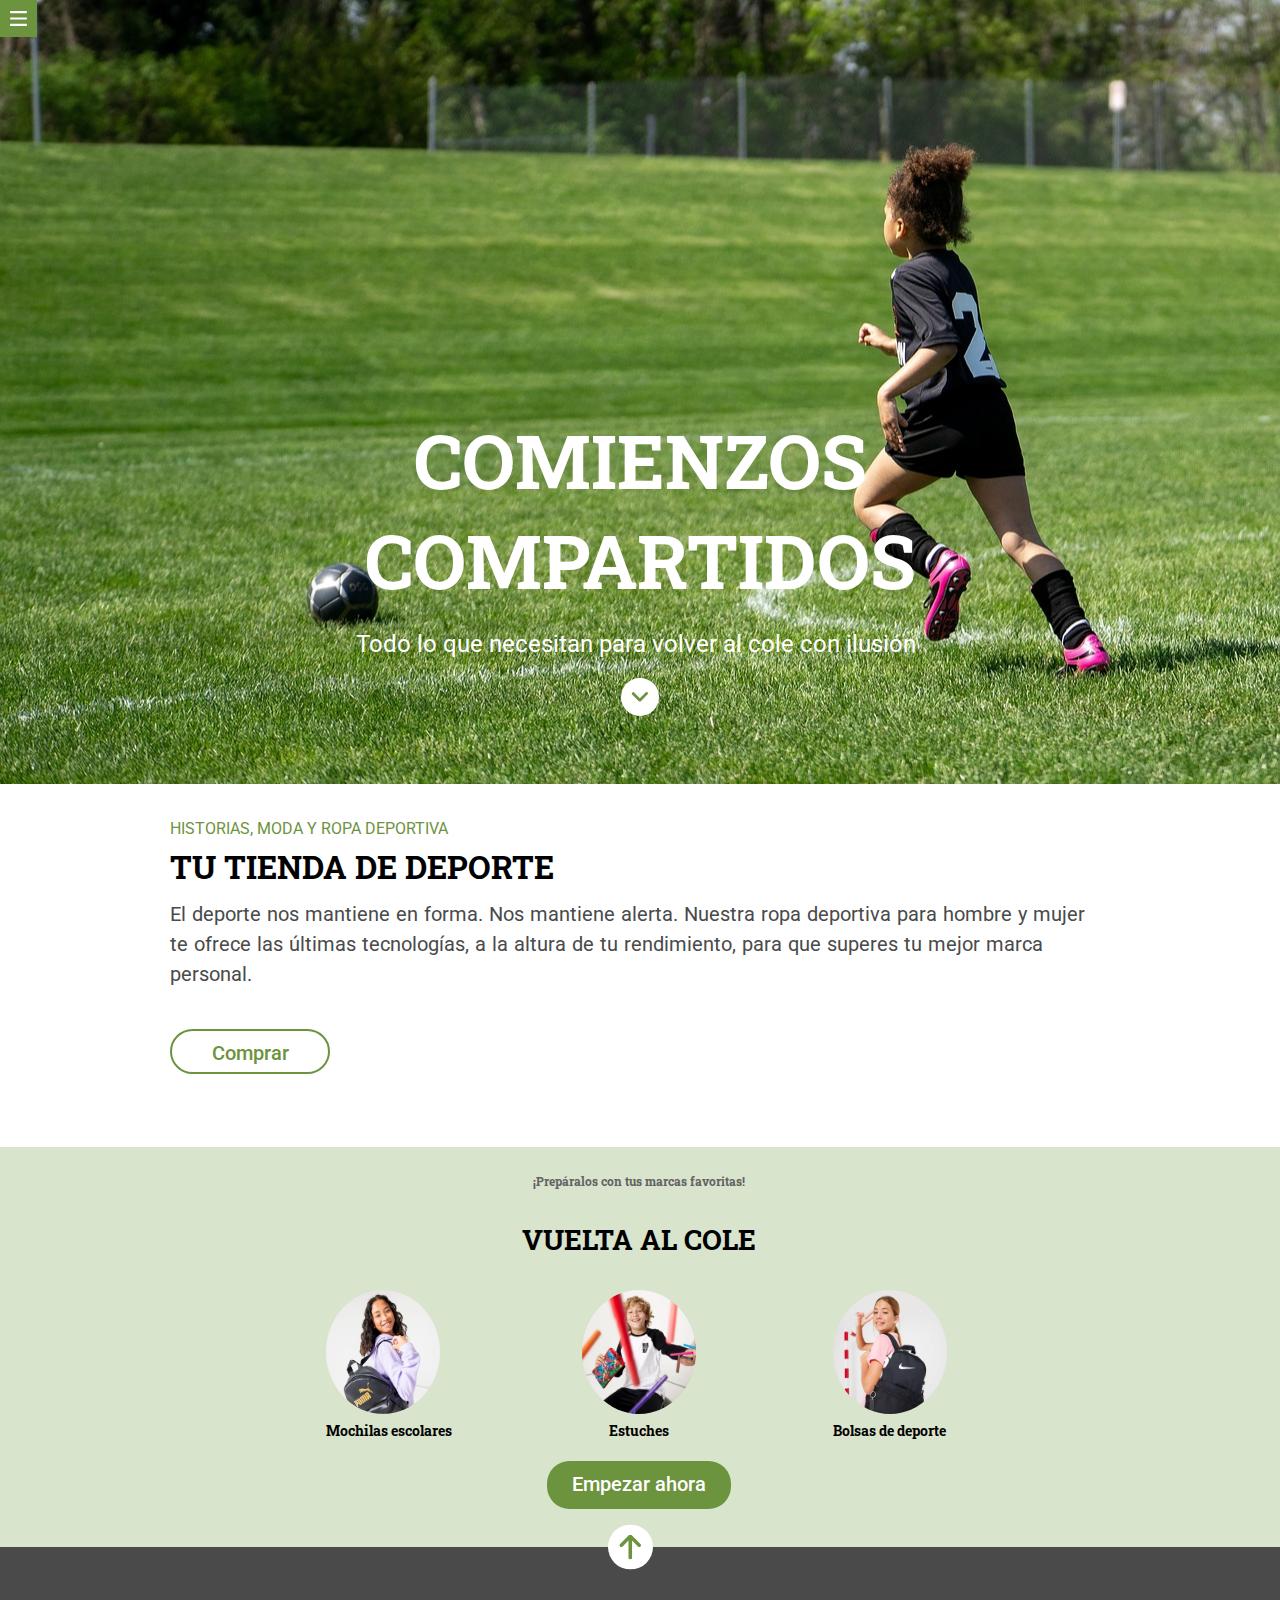
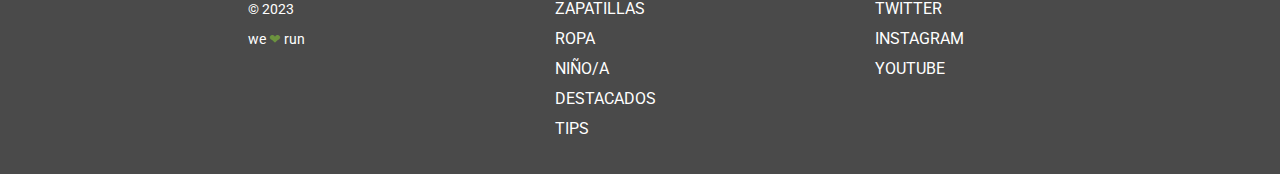
<file: docs/index.html>
<!DOCTYPE html>
<html lang="es">
  <head>
    <meta charset="UTF-8" />
    <meta name="viewport" content="width=device-width, initial-scale=1" />
    <title>Evaluación de Alba Ginés García</title>
    <link rel="preconnect" href="https://fonts.googleapis.com">
    <link rel="preconnect" href="https://fonts.gstatic.com" crossorigin>
    <link href="https://fonts.googleapis.com/css2?family=Montserrat:wght@700&family=Roboto+Slab:wght@700&family=Roboto:wght@300;900&family=Rubik:wght@500&display=swap" rel="stylesheet">
    <link href="https://fonts.googleapis.com/css?family=Roboto&display=swap" rel="stylesheet" />
    <script src="https://fontawesome.com/icons/heart?f=classic&s=solid&sz=2xs" crossorigin="anonymous"></script>
    <link rel="stylesheet" href="./assets/css/main.css" />
    <link rel="background" href="./assets/images/cover.jpeg" />
  </head>

  <body>
    <header class="header" id="start">
      <a alt="Lleva a otra página" href="https://adalab.es/" target="_blank">
      <img class="header__menu--icon" src="./assets/images/ico-menu.svg" alt="Es el icono de menú" href="https://adalab.es/">
      </a>
      <div class="header__content">
       <h1 class="header__content--title">comienzos compartidos</h1>
       <p class="header__content--text">Todo lo que necesitan para volver al cole con ilusión
       </p>
       <a alt="Lleva a la sección vuelta al cole" href="#school">
       <img class="header__content--scroll" src="./assets/images/ico-scroll-down.svg" alt="Es un icono que te lleva a la siguiente sección">
       </a>
      </div>
    </header>
    <main>
    <section>
      <article class="main__article">
        <p class="main__article--greentitle">historias, moda y ropa deportiva</p>
        <h2 class="main__article--title">tu tienda de deporte</h2>
        <p class="main__article--text">El deporte nos mantiene en forma. Nos mantiene alerta. Nuestra ropa deportiva para hombre y mujer te ofrece las últimas tecnologías, a la altura de tu rendimiento, para que superes tu mejor marca personal. </p>
        <input class="main__article--button" type="button" value="Comprar" />
      </article>
    </section>

    <section class="main__section">

      <h3 class="main__section--title1 main__section--title1-item1">
        ¡Prepáralos con tus marcas favoritas!
      </h3>
      <h4 class="main__section--title2 main__section--title2-item2" id="school">vuelta al cole</h4>

      <article class="main__section--article main__section--article-item3">
        <img class="main__section--article-img" src="./assets/images/lpbts-mod05-img01-desk.png" alt="Es la imagen de mochilas escolares">
        <p class="main__section--article-p">Mochilas escolares</p>
      </article>

      <article class="main__section--article main__section--article-item4">
        <img class="main__section--article-img" src="./assets/images/lpbts-mod05-img04-mob.png" alt="Es la imagen de estuches">
        <p class="main__section--article-p">Estuches</p>
      </article>

      <article class="main__section--article main__section--article-item5">
        <img class="main__section--article-img" src="./assets/images/lpbts-mod05-img03-mob.png" alt="Es la imagen de bolsas de deporte">
        <p class="main__section--article-p">Bolsas de deporte</p>
      </article>

      <input class="main__section--button main__section--button-item6" type="button" value="Empezar ahora" />
    </section>
    </main>
    <footer class="footer">
      <a alt="Lleva a la sección vuelta al cole" href="#start">
        <img class="footer__arrow" src="./assets/images/ico-arrow.svg" alt="Es un icono que te lleva al inicio de la página">
        </a>
      <nav class="footer__nav">
        <ul class="footer__nav--products">
          <li>
            <a class="footer__nav--link" alt="Lleva a otra página" href="https://adalab.es/" target="_blank">zapatillas</a>
          </li>
          <li>
            <a class="footer__nav--link" alt="Lleva a otra página" href="https://adalab.es/" target="_blank">ropa</a>
          </li>
          <li>
            <a class="footer__nav--link"alt="Lleva a otra página" href="https://adalab.es/" target="_blank">niño/a</a>
          </li>
          <li>
            <a class="footer__nav--link" alt="Lleva a otra página" href="https://adalab.es/" target="_blank">destacados</a>
          </li>
          <li>
            <a class="footer__nav--link" alt="Lleva a otra página" href="https://adalab.es/" target="_blank">tips</a>
          </li>
        </ul>
        <ul class="footer__nav--social">
          <li>
            <a class="footer__nav--link" alt="Lleva a otra página" href="https://adalab.es/" target="_blank">twitter</a>
          </li>
          <li>
            <a class="footer__nav--link" alt="Lleva a otra página" href="https://adalab.es/" target="_blank">instagram</a>
          </li>
          <li>
            <a class="footer__nav--link" alt="Lleva a otra página" href="https://adalab.es/" target="_blank">youtube</a>
          </li>
        </ul>
        <ul class="footer__nav--copy">
          <li>©  2023</li>
          <li>we <icon class="footer__nav--icon">❤︎</icon> run</li>
        </ul>
      </nav>
    </footer>
    </body>
    </html>

   
  <body>

</body>

</html>
</file>
<file: docs/assets/css/main.css>
*{box-sizing:border-box;margin:0;padding:0}html{font-size:62.5%}.header{background-image:url("../images/cover.jpeg");background-size:cover;background-position:82%;height:100vh}@media all and (min-width: 768px){.header{background-position:75%;height:78.4rem}}.header__menu--icon{background-color:#6c933e;height:3.7rem;width:3.7rem;padding:1rem;position:fixed;top:0;left:0}.header__content{padding-top:40rem;color:white;display:flex;flex-direction:column;align-items:center;text-align:center;gap:2rem}@media all and (min-width: 768px){.header__content{padding-top:41rem;gap:2rem}}.header__content--title{text-transform:uppercase;font-family:"Roboto Slab",sans-serif;font-size:3rem;line-height:5rem;word-spacing:40rem}@media all and (min-width: 768px){.header__content--title{font-size:7.5rem;line-height:10rem}}@media all and (min-width: 768px){.header__content--title{word-spacing:60rem}}.header__content--text{font-family:"Roboto";font-size:1.6rem;line-height:1.9rem;width:24.3rem;margin-right:4.25rem;margin-left:3.42rem}@media all and (min-width: 768px){.header__content--text{font-size:2.4rem;line-height:2.8rem;width:34rem}}@media all and (min-width: 1280px){.header__content--text{width:56.7rem}}.header__content--scroll{background-color:white;height:3.82rem;width:3.82rem;padding:1rem;border-radius:2rem}.main__article{margin-left:1.3rem;height:37.6rem}@media all and (min-width: 768px){.main__article{height:33.3rem;margin-left:3.7rem}}@media all and (min-width: 1280px){.main__article{margin-left:17rem;margin-right:17rem}}.main__article--greentitle{text-transform:uppercase;color:#6c933e;font-family:"Roboto";font-size:1.4rem;line-height:3rem;margin-top:3rem;text-align:left}@media all and (min-width: 768px){.main__article--greentitle{font-size:1.6rem;line-height:3rem}}.main__article--title{text-transform:uppercase;font-family:"Roboto Slab",sans-serif;font-size:2.2rem;line-height:3rem;margin-right:1.7rem}@media all and (min-width: 768px){.main__article--title{font-size:3.2rem;line-height:4.5rem}}.main__article--text{color:#4a4a4a;font-family:"Roboto";font-weight:400;font-size:1.8rem;line-height:3rem;margin-right:1.7rem;margin-top:1rem}@media all and (min-width: 768px){.main__article--text{font-size:2rem;line-height:3rem;word-spacing:0.1rem}}.main__article--button{width:16rem;height:4.5rem;border:solid 2px #6c933e;color:#6c933e;border-radius:2.5rem;font-family:"Roboto";font-weight:500;font-size:2rem;line-height:4.5rem;margin-right:14.5rem;margin-top:5rem;-webkit-appearance:none;-moz-appearance:none;appearance:none;background-color:white}@media all and (min-width: 768px){.main__article--button{margin-bottom:5.1rem;margin-top:3rem}}@media all and (min-width: 1280px){.main__article--button{margin-top:4rem}}.main__section{height:65.6rem;background-color:#d9e4cc;display:grid;grid-template-columns:1fr;justify-items:center;width:100vw}@media all and (min-width: 768px){.main__section{height:40rem;grid-template-columns:1fr 1fr 1fr;grid-template-rows:5rem 8.5rem;justify-items:center;align-items:center}}@media all and (min-width: 1280px){.main__section{height:40rem;padding-left:26.4rem;padding-right:26.5rem}}.main__section--title1{margin-top:1.8rem;color:#626262;font-family:"Roboto Slab",sans-serif;font-size:1.2rem;line-height:3rem;text-align:center}@media all and (min-width: 768px){.main__section--title1-item1{grid-column:1/4}}.main__section--title2{font-family:"Roboto Slab",sans-serif;font-size:2rem;line-height:3rem;text-align:center;text-transform:uppercase}@media all and (min-width: 768px){.main__section--title2{font-size:2.8rem;line-height:4.5rem}}@media all and (min-width: 768px){.main__section--title2-item2{grid-column:1/4}}.main__section--article-img{width:11.4rem;height:12.4rem;box-shadow:0 0.4 rem 0.4rem 0 rgba(0,0,0,0.25);border-radius:50%}.main__section--article-p{font-family:"Roboto Slab",sans-serif;font-weight:700;font-size:1.4rem;line-height:3rem;text-align:center}.main__section--button{width:18.4rem;height:4.73rem;background-color:#6c933e;color:white;border-radius:2.25rem;font-family:"Roboto";font-weight:500;font-size:2rem;line-height:4.5rem;margin-bottom:3.07rem;border:none}@media all and (min-width: 768px){.main__section--button-item6{grid-column:-4/-1}}.footer{background-color:#4a4a4a;display:flex;flex-direction:column;flex-wrap:wrap;align-content:space-around}.footer__arrow{width:4.5rem;height:4.5rem;background-color:white;border-radius:70%;padding:1rem;transform:translateX(75%) translateY(-30%)}@media all and (min-width: 768px){.footer__arrow{transform:translateX(440%) translateY(-50%)}}@media all and (min-width: 1280px){.footer__arrow{transform:translateX(400%) translateY(-50%)}}.footer__nav{font-family:"Roboto";font-weight:400;font-size:1.6rem;line-height:3rem;text-align:center;color:white;text-transform:uppercase}@media all and (min-width: 768px){.footer__nav{display:flex;flex-wrap:wrap;align-items:flex-start;transform:translateX(40%);gap:6rem}}@media all and (min-width: 1280px){.footer__nav{transform:translateX(30%);align-content:space-between}}.footer__nav--products{width:10.4rem;height:14rem;list-style:none;margin-bottom:3rem}@media all and (min-width: 768px){.footer__nav--products{text-align:left;width:16rem;height:15rem}}.footer__nav--social{width:10.4rem;height:8.4rem;list-style:none;margin-bottom:3rem}@media all and (min-width: 768px){.footer__nav--social{text-align:left;margin-right:10rem}}@media all and (min-width: 1280px){.footer__nav--social{padding-left:10rem}}.footer__nav--link{text-decoration:none;color:white}.footer__nav--copy{font-weight:400;font-size:1.4rem;line-height:3rem;text-transform:lowercase;text-align:center;color:white;margin-bottom:3.3rem;list-style:none}@media all and (min-width: 768px){.footer__nav--copy{text-align:left;position:absolute;left:-80%;width:15.9rem;margin-left:15.9rem}}@media all and (min-width: 1280px){.footer__nav--copy{width:26.5rem;left:-110%}}.footer__nav--icon{color:#6c933e}
</file>
